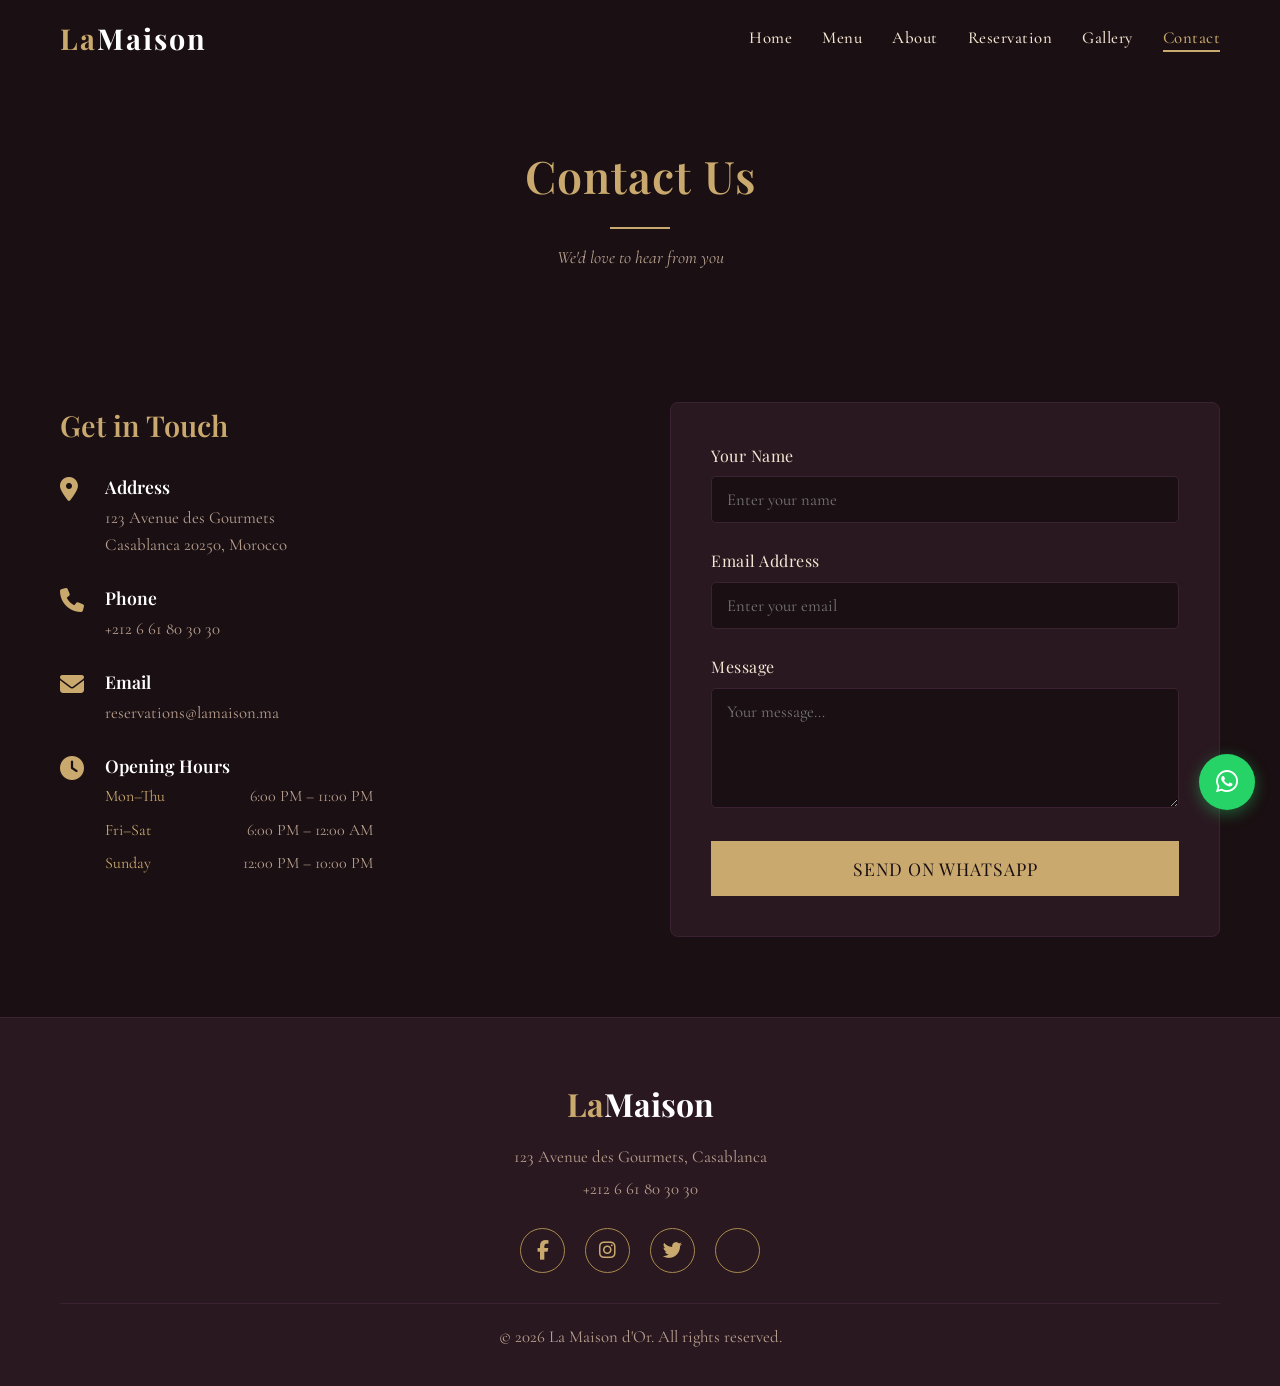
<file: contact.html>
<!DOCTYPE html>
<html lang="en">
<head>
  <meta charset="UTF-8">
  <meta name="viewport" content="width=device-width, initial-scale=1.0">
  <title>Contact – La Maison d'Or</title>
  <meta name="description" content="Get in touch with La Maison d'Or. Find our address, hours, and send us a message.">
  <link rel="stylesheet" href="https://cdnjs.cloudflare.com/ajax/libs/font-awesome/6.5.1/css/all.min.css">
  <link rel="stylesheet" href="css/style.css">
</head>
<body>

  <nav class="navbar" role="navigation" aria-label="Main navigation">
    <div class="container">
      <a href="index.html" class="logo">La<span>Maison</span></a>
      <div class="hamburger" aria-label="Toggle menu" role="button" tabindex="0">
        <span></span><span></span><span></span>
      </div>
      <ul class="nav-links">
        <li><a href="index.html">Home</a></li>
        <li><a href="menu.html">Menu</a></li>
        <li><a href="about.html">About</a></li>
        <li><a href="reservation.html">Reservation</a></li>
        <li><a href="gallery.html">Gallery</a></li>
        <li><a href="contact.html" class="active">Contact</a></li>
      </ul>
    </div>
  </nav>

  <!-- Page Header -->
  <section style="padding-top: 140px; padding-bottom: 0;">
    <div class="container">
      <div class="section-title reveal">
        <h2>Contact Us</h2>
        <div class="divider"></div>
        <p class="subtitle">We'd love to hear from you</p>
      </div>
    </div>
  </section>

  <!-- Contact Content -->
  <section>
    <div class="container">
      <div class="contact-grid reveal">
        <div class="contact-info">
          <h3>Get in Touch</h3>

          <div class="contact-item">
            <i class="fas fa-map-marker-alt"></i>
            <div>
              <h4>Address</h4>
              <p>123 Avenue des Gourmets<br>Casablanca 20250, Morocco</p>
            </div>
          </div>

          <div class="contact-item">
            <i class="fas fa-phone"></i>
            <div>
              <h4>Phone</h4>
              <p>+212 6 61 80 30 30</p>
            </div>
          </div>

          <div class="contact-item">
            <i class="fas fa-envelope"></i>
            <div>
              <h4>Email</h4>
              <p>reservations@lamaison.ma</p>
            </div>
          </div>

          <div class="contact-item">
            <i class="fas fa-clock"></i>
            <div>
              <h4>Opening Hours</h4>
              <div class="hours-grid">
                <span class="day">Mon–Thu</span>
                <span class="time">6:00 PM – 11:00 PM</span>
                <span class="day">Fri–Sat</span>
                <span class="time">6:00 PM – 12:00 AM</span>
                <span class="day">Sunday</span>
                <span class="time">12:00 PM – 10:00 PM</span>
              </div>
            </div>
          </div>
        </div>

        <div class="contact-form">
          <form id="contactForm">
            <div class="form-group">
              <label for="contactName">Your Name</label>
              <input type="text" id="contactName" name="name" required placeholder="Enter your name">
            </div>
            <div class="form-group">
              <label for="contactEmail">Email Address</label>
              <input type="email" id="contactEmail" name="email" required placeholder="Enter your email">
            </div>
            <div class="form-group">
              <label for="contactMessage">Message</label>
              <textarea id="contactMessage" name="message" required placeholder="Your message…"></textarea>
            </div>
            <button type="submit" class="btn btn-primary" style="width:100%;">Send on WhatsApp</button>
          </form>
        </div>
      </div>
    </div>
  </section>

  <footer class="footer">
    <div class="container">
      <div class="logo">La<span>Maison</span></div>
      <p>123 Avenue des Gourmets, Casablanca</p>
      <p>+212 6 61 80 30 30</p>
      <div class="social-links">
        <a href="#" aria-label="Facebook"><i class="fab fa-facebook-f"></i></a>
        <a href="#" aria-label="Instagram"><i class="fab fa-instagram"></i></a>
        <a href="#" aria-label="Twitter"><i class="fab fa-twitter"></i></a>
        <a href="#" aria-label="TripAdvisor"><i class="fab fa-tripadvisor"></i></a>
      </div>
      <div class="footer-bottom">
        <p>&copy; 2026 La Maison d'Or. All rights reserved.</p>
      </div>
    </div>
  </footer>

  <a href="https://wa.me/212661803030" class="whatsapp-float" target="_blank" rel="noopener" aria-label="Contact via WhatsApp">
    <i class="fab fa-whatsapp"></i>
  </a>

  <button class="back-to-top" aria-label="Back to top">
    <i class="fas fa-chevron-up"></i>
  </button>

  <script src="js/script.js"></script>
</body>
</html>
</file>
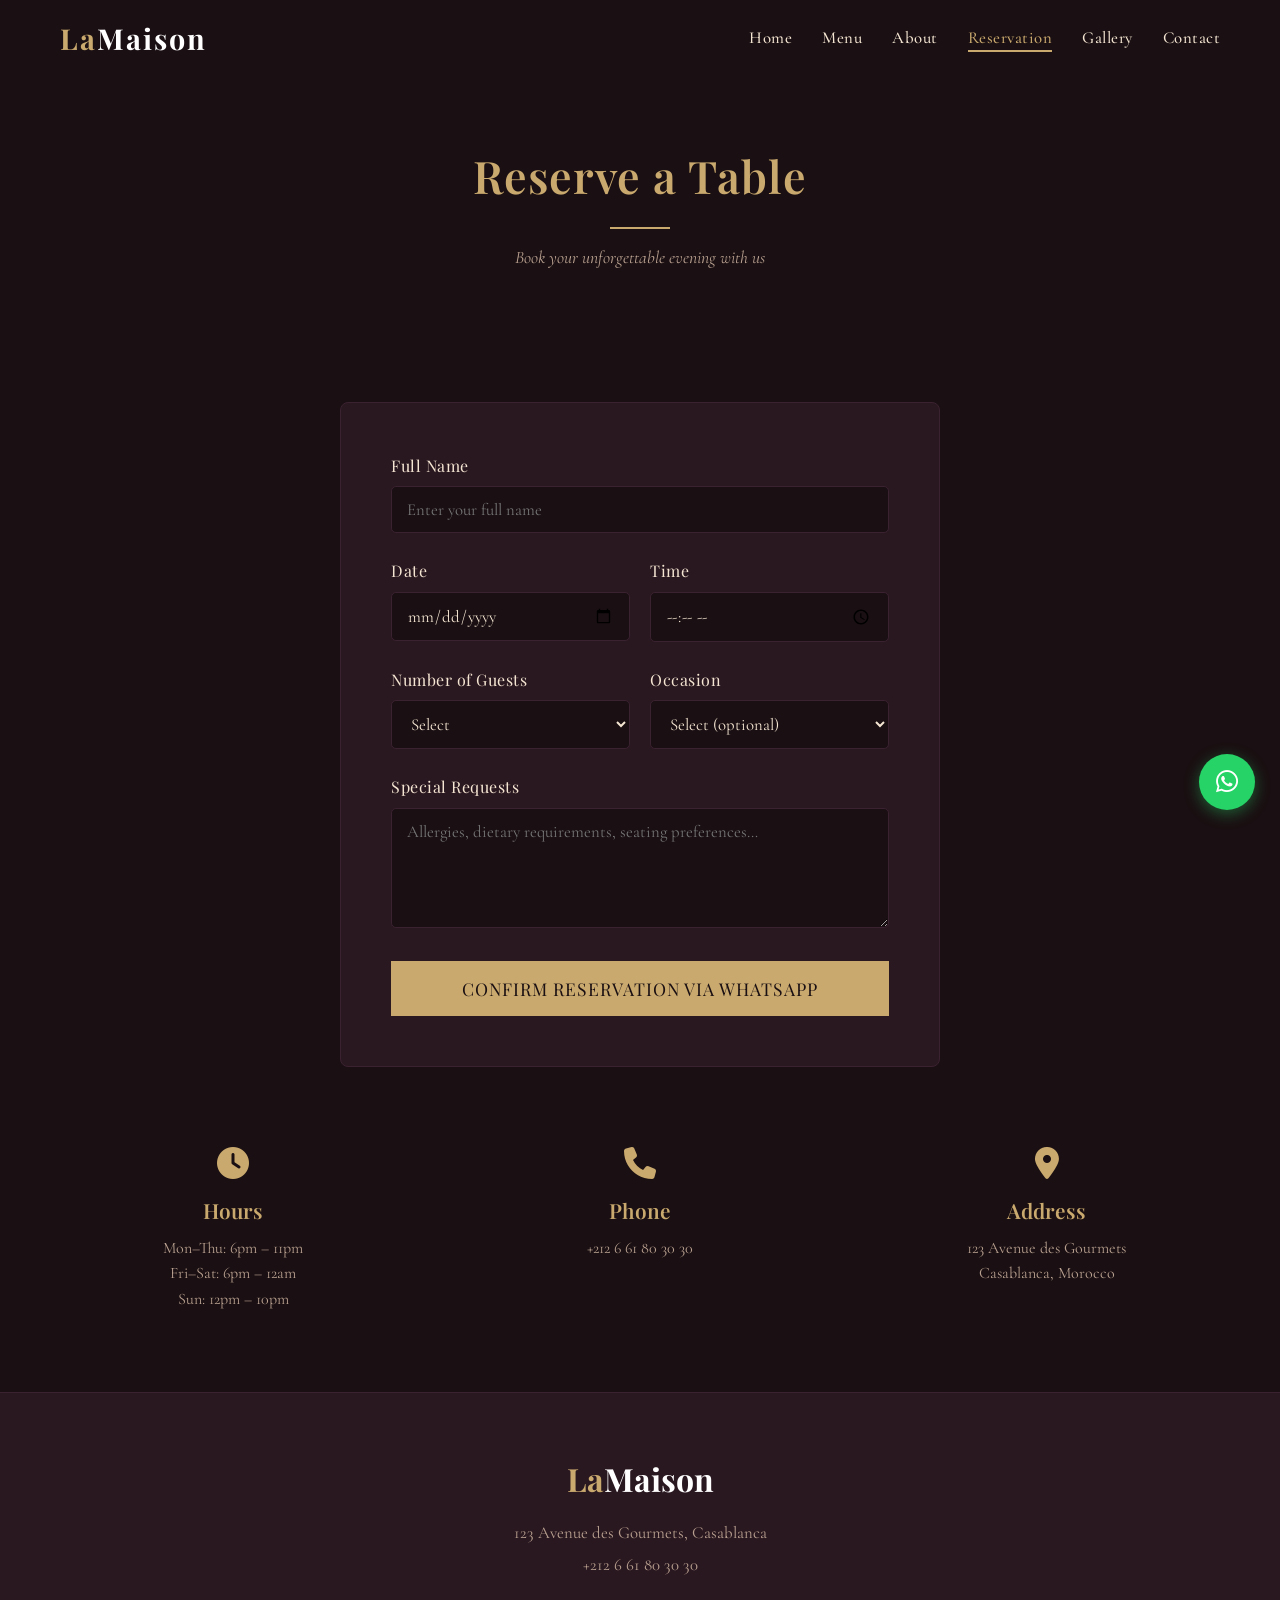
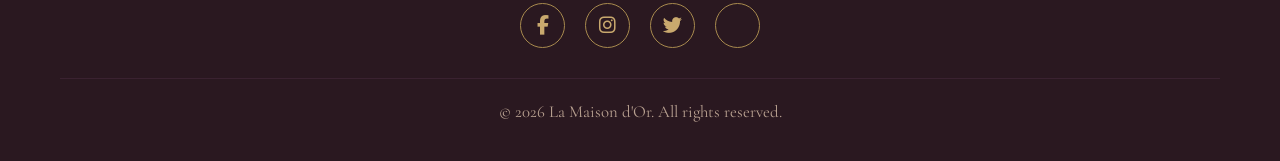
<file: reservation.html>
<!DOCTYPE html>
<html lang="en">
<head>
  <meta charset="UTF-8">
  <meta name="viewport" content="width=device-width, initial-scale=1.0">
  <title>Reservation – La Maison d'Or</title>
  <meta name="description" content="Reserve your table at La Maison d'Or for an unforgettable fine dining experience.">
  <link rel="stylesheet" href="https://cdnjs.cloudflare.com/ajax/libs/font-awesome/6.5.1/css/all.min.css">
  <link rel="stylesheet" href="css/style.css">
</head>
<body>

  <nav class="navbar" role="navigation" aria-label="Main navigation">
    <div class="container">
      <a href="index.html" class="logo">La<span>Maison</span></a>
      <div class="hamburger" aria-label="Toggle menu" role="button" tabindex="0">
        <span></span><span></span><span></span>
      </div>
      <ul class="nav-links">
        <li><a href="index.html">Home</a></li>
        <li><a href="menu.html">Menu</a></li>
        <li><a href="about.html">About</a></li>
        <li><a href="reservation.html" class="active">Reservation</a></li>
        <li><a href="gallery.html">Gallery</a></li>
        <li><a href="contact.html">Contact</a></li>
      </ul>
    </div>
  </nav>

  <!-- Page Header -->
  <section style="padding-top: 140px; padding-bottom: 0;">
    <div class="container">
      <div class="section-title reveal">
        <h2>Reserve a Table</h2>
        <div class="divider"></div>
        <p class="subtitle">Book your unforgettable evening with us</p>
      </div>
    </div>
  </section>

  <!-- Reservation Form -->
  <section>
    <div class="container">
      <div class="reservation-form reveal">
        <form id="reserveForm">
          <div class="form-group">
            <label for="resName">Full Name</label>
            <input type="text" id="resName" name="name" required placeholder="Enter your full name">
          </div>
          <div class="form-row">
            <div class="form-group">
              <label for="resDate">Date</label>
              <input type="date" id="resDate" name="date" required>
            </div>
            <div class="form-group">
              <label for="resTime">Time</label>
              <input type="time" id="resTime" name="time" required>
            </div>
          </div>
          <div class="form-row">
            <div class="form-group">
              <label for="resGuests">Number of Guests</label>
              <select id="resGuests" name="guests" required>
                <option value="">Select</option>
                <option value="1">1 Guest</option>
                <option value="2">2 Guests</option>
                <option value="3">3 Guests</option>
                <option value="4">4 Guests</option>
                <option value="5">5 Guests</option>
                <option value="6">6 Guests</option>
                <option value="7">7 Guests</option>
                <option value="8">8+ Guests</option>
              </select>
            </div>
            <div class="form-group">
              <label for="resOccasion">Occasion</label>
              <select id="resOccasion" name="occasion">
                <option value="">Select (optional)</option>
                <option value="birthday">Birthday</option>
                <option value="anniversary">Anniversary</option>
                <option value="business">Business Dinner</option>
                <option value="date">Date Night</option>
                <option value="other">Other</option>
              </select>
            </div>
          </div>
          <div class="form-group">
            <label for="resNotes">Special Requests</label>
            <textarea id="resNotes" name="notes" placeholder="Allergies, dietary requirements, seating preferences…"></textarea>
          </div>
          <button type="submit" class="btn btn-primary" style="width:100%;">Confirm Reservation via WhatsApp</button>
        </form>
      </div>
    </div>
  </section>

  <!-- Info -->
  <section style="padding-top: 0;">
    <div class="container">
      <div class="contact-grid reveal" style="grid-template-columns: 1fr 1fr 1fr; text-align: center;">
        <div>
          <i class="fas fa-clock" style="font-size: 2rem; color: var(--gold); margin-bottom: 15px;"></i>
          <h3 style="color: var(--gold); font-size: 1.3rem; margin-bottom: 8px;">Hours</h3>
          <p style="color: var(--text-muted);">Mon–Thu: 6pm – 11pm</p>
          <p style="color: var(--text-muted);">Fri–Sat: 6pm – 12am</p>
          <p style="color: var(--text-muted);">Sun: 12pm – 10pm</p>
        </div>
        <div>
          <i class="fas fa-phone" style="font-size: 2rem; color: var(--gold); margin-bottom: 15px;"></i>
          <h3 style="color: var(--gold); font-size: 1.3rem; margin-bottom: 8px;">Phone</h3>
          <p style="color: var(--text-muted);">+212 6 61 80 30 30</p>
        </div>
        <div>
          <i class="fas fa-location-dot" style="font-size: 2rem; color: var(--gold); margin-bottom: 15px;"></i>
          <h3 style="color: var(--gold); font-size: 1.3rem; margin-bottom: 8px;">Address</h3>
          <p style="color: var(--text-muted);">123 Avenue des Gourmets</p>
          <p style="color: var(--text-muted);">Casablanca, Morocco</p>
        </div>
      </div>
    </div>
  </section>

  <footer class="footer">
    <div class="container">
      <div class="logo">La<span>Maison</span></div>
      <p>123 Avenue des Gourmets, Casablanca</p>
      <p>+212 6 61 80 30 30</p>
      <div class="social-links">
        <a href="#" aria-label="Facebook"><i class="fab fa-facebook-f"></i></a>
        <a href="#" aria-label="Instagram"><i class="fab fa-instagram"></i></a>
        <a href="#" aria-label="Twitter"><i class="fab fa-twitter"></i></a>
        <a href="#" aria-label="TripAdvisor"><i class="fab fa-tripadvisor"></i></a>
      </div>
      <div class="footer-bottom">
        <p>&copy; 2026 La Maison d'Or. All rights reserved.</p>
      </div>
    </div>
  </footer>

  <a href="https://wa.me/212661803030" class="whatsapp-float" target="_blank" rel="noopener" aria-label="Contact via WhatsApp">
    <i class="fab fa-whatsapp"></i>
  </a>

  <button class="back-to-top" aria-label="Back to top">
    <i class="fas fa-chevron-up"></i>
  </button>

  <script src="js/script.js"></script>
</body>
</html>
</file>
<file: css/style.css>
@import url('https://fonts.googleapis.com/css2?family=Playfair+Display:ital,wght@0,400;0,500;0,600;0,700;1,400;1,500&family=Cormorant+Garamond:ital,wght@0,300;0,400;0,500;0,600;0,700;1,300;1,400;1,500&display=swap');

:root {
  --burgundy: #6B2D3E;
  --burgundy-light: #8a3d52;
  --burgundy-dark: #4a1f2b;
  --gold: #C9A96E;
  --gold-light: #dfc28a;
  --gold-dark: #a88a4e;
  --dark: #1a0f12;
  --dark-2: #2a1820;
  --dark-3: #3a2230;
  --text: #f5e6d3;
  --text-muted: #b8a090;
  --white: #ffffff;
  --font-display: 'Playfair Display', serif;
  --font-body: 'Cormorant Garamond', serif;
  --transition: all 0.3s ease;
  --shadow: 0 4px 20px rgba(0,0,0,0.3);
  --radius: 8px;
}

*, *::before, *::after { margin: 0; padding: 0; box-sizing: border-box; }

html { scroll-behavior: smooth; }

body {
  font-family: var(--font-body);
  background: var(--dark);
  color: var(--text);
  line-height: 1.6;
  overflow-x: hidden;
}

h1, h2, h3, h4, h5, h6 { font-family: var(--font-display); font-weight: 600; }

a { text-decoration: none; color: inherit; transition: var(--transition); }
ul { list-style: none; }
img { max-width: 100%; height: auto; display: block; }

.container { max-width: 1200px; margin: 0 auto; padding: 0 20px; }

section { padding: 80px 0; }

.section-title {
  text-align: center;
  margin-bottom: 50px;
}

.section-title h2 {
  font-size: 2.8rem;
  color: var(--gold);
  margin-bottom: 10px;
  letter-spacing: 1px;
}

.section-title .subtitle {
  font-size: 1.1rem;
  color: var(--text-muted);
  font-style: italic;
}

.section-title .divider {
  width: 60px;
  height: 2px;
  background: var(--gold);
  margin: 15px auto;
}

/* ============ NAVBAR ============ */
.navbar {
  position: fixed;
  top: 0;
  left: 0;
  right: 0;
  z-index: 1000;
  padding: 15px 0;
  transition: var(--transition);
  background: transparent;
}

.navbar.scrolled {
  background: rgba(26, 15, 18, 0.95);
  backdrop-filter: blur(10px);
  padding: 10px 0;
  box-shadow: 0 2px 20px rgba(0,0,0,0.5);
}

.navbar .container {
  display: flex;
  align-items: center;
  justify-content: space-between;
}

.navbar .logo {
  font-family: var(--font-display);
  font-size: 1.8rem;
  color: var(--gold);
  font-weight: 700;
  letter-spacing: 2px;
}

.navbar .logo span { color: var(--white); }

.nav-links { display: flex; gap: 30px; align-items: center; }

.nav-links a {
  color: var(--text);
  font-size: 1.05rem;
  font-weight: 500;
  position: relative;
  padding-bottom: 4px;
  letter-spacing: 0.5px;
}

.nav-links a::after {
  content: '';
  position: absolute;
  bottom: 0;
  left: 0;
  width: 0;
  height: 2px;
  background: var(--gold);
  transition: var(--transition);
}

.nav-links a:hover::after,
.nav-links a.active::after { width: 100%; }

.nav-links a:hover { color: var(--gold); }
.nav-links a.active { color: var(--gold); }

.hamburger {
  display: none;
  flex-direction: column;
  cursor: pointer;
  gap: 5px;
  padding: 5px;
  z-index: 1001;
}

.hamburger span {
  width: 28px;
  height: 2px;
  background: var(--gold);
  transition: var(--transition);
}

.hamburger.active span:nth-child(1) { transform: rotate(45deg) translate(5px, 5px); }
.hamburger.active span:nth-child(2) { opacity: 0; }
.hamburger.active span:nth-child(3) { transform: rotate(-45deg) translate(5px, -5px); }

/* ============ HERO ============ */
.hero {
  min-height: 100vh;
  display: flex;
  align-items: center;
  justify-content: center;
  text-align: center;
  position: relative;
  background-color: #1a0f12;
  background: linear-gradient(rgba(0,0,0,0.6), rgba(0,0,0,0.6)), url('https://images.pexels.com/photos/6289992/pexels-photo-6289992.jpeg?auto=compress&cs=tinysrgb&w=1920') center/cover no-repeat;
  padding-top: 80px;
}

.hero-content { max-width: 800px; padding: 0 20px; }

.hero-content h1 {
  font-size: 4.5rem;
  color: var(--gold);
  margin-bottom: 20px;
  letter-spacing: 2px;
  animation: fadeInUp 1s ease;
}

.hero-content p {
  font-size: 1.4rem;
  color: var(--text);
  margin-bottom: 35px;
  font-style: italic;
  animation: fadeInUp 1s ease 0.2s both;
}

.btn {
  display: inline-block;
  padding: 14px 40px;
  font-family: var(--font-display);
  font-size: 1.1rem;
  border: 2px solid var(--gold);
  color: var(--gold);
  background: transparent;
  cursor: pointer;
  transition: var(--transition);
  letter-spacing: 1px;
  text-transform: uppercase;
}

.btn:hover {
  background: var(--gold);
  color: var(--dark);
}

.btn-primary {
  background: var(--gold);
  color: var(--dark);
  border: 2px solid var(--gold);
}

.btn-primary:hover {
  background: transparent;
  color: var(--gold);
}

.btn-sm {
  padding: 10px 25px;
  font-size: 0.9rem;
}

@keyframes fadeInUp {
  from { opacity: 0; transform: translateY(30px); }
  to { opacity: 1; transform: translateY(0); }
}

/* ============ ABOUT SECTION (index) ============ */
.about-section {
  display: grid;
  grid-template-columns: 1fr 1fr;
  gap: 60px;
  align-items: center;
}

.about-image img {
  width: 100%;
  aspect-ratio: 16/9;
  object-fit: cover;
  background-color: #6b2d3e;
  border-radius: var(--radius);
  box-shadow: var(--shadow);
}

.about-text h2 {
  font-size: 2.5rem;
  color: var(--gold);
  margin-bottom: 20px;
}

.about-text p {
  font-size: 1.15rem;
  color: var(--text-muted);
  margin-bottom: 15px;
  line-height: 1.8;
}

/* ============ MENU GRID ============ */
.menu-filters {
  display: flex;
  justify-content: center;
  flex-wrap: wrap;
  gap: 12px;
  margin-bottom: 40px;
}

.filter-btn {
  padding: 10px 25px;
  font-family: var(--font-display);
  font-size: 0.95rem;
  border: 1px solid var(--gold);
  background: transparent;
  color: var(--gold);
  cursor: pointer;
  transition: var(--transition);
  text-transform: uppercase;
  letter-spacing: 0.5px;
}

.filter-btn:hover,
.filter-btn.active {
  background: var(--gold);
  color: var(--dark);
}

.menu-grid {
  display: grid;
  grid-template-columns: repeat(auto-fill, minmax(340px, 1fr));
  gap: 30px;
}

.menu-item {
  background: var(--dark-2);
  border-radius: var(--radius);
  overflow: hidden;
  transition: var(--transition);
  border: 1px solid transparent;
}

.menu-item:hover {
  transform: translateY(-5px);
  border-color: var(--gold-dark);
  box-shadow: var(--shadow);
}

.menu-item img {
  width: 100%;
  aspect-ratio: 16/9;
  object-fit: cover;
  background-color: #6b2d3e;
}

.menu-item-body { padding: 20px; }

.menu-item-header {
  display: flex;
  justify-content: space-between;
  align-items: center;
  margin-bottom: 8px;
}

.menu-item-header h3 {
  font-size: 1.3rem;
  color: var(--white);
}

.menu-item .price {
  font-family: var(--font-display);
  font-size: 1.2rem;
  color: var(--gold);
  font-weight: 600;
}

.menu-item .desc {
  font-size: 1rem;
  color: var(--text-muted);
  font-style: italic;
}

.menu-item .category-tag {
  display: inline-block;
  padding: 3px 12px;
  font-size: 0.75rem;
  background: var(--burgundy-dark);
  color: var(--gold);
  border-radius: 20px;
  text-transform: uppercase;
  letter-spacing: 0.5px;
  margin-top: 10px;
}

/* ============ TESTIMONIALS ============ */
.testimonials {
  background: var(--dark-2);
}

.testimonial-carousel {
  max-width: 700px;
  margin: 0 auto;
  position: relative;
  overflow: hidden;
}

.testimonial-slide {
  text-align: center;
  padding: 20px;
  display: none;
  animation: fadeIn 0.5s ease;
}

.testimonial-slide.active { display: block; }

@keyframes fadeIn {
  from { opacity: 0; }
  to { opacity: 1; }
}

.testimonial-slide .quote {
  font-size: 1.5rem;
  font-style: italic;
  color: var(--text);
  line-height: 1.8;
  margin-bottom: 20px;
  position: relative;
}

.testimonial-slide .quote::before {
  content: '\201C';
  font-size: 4rem;
  color: var(--gold);
  position: absolute;
  top: -30px;
  left: -20px;
  font-family: var(--font-display);
  line-height: 1;
}

.testimonial-slide .author {
  font-family: var(--font-display);
  font-size: 1.1rem;
  color: var(--gold);
}

.testimonial-dots {
  display: flex;
  justify-content: center;
  gap: 10px;
  margin-top: 30px;
}

.dot {
  width: 12px;
  height: 12px;
  border-radius: 50%;
  background: var(--dark-3);
  cursor: pointer;
  transition: var(--transition);
  border: none;
}

.dot.active { background: var(--gold); }

/* ============ GALLERY ============ */
.gallery-grid {
  display: grid;
  grid-template-columns: repeat(auto-fill, minmax(280px, 1fr));
  gap: 20px;
}

.gallery-item {
  cursor: pointer;
  border-radius: var(--radius);
  overflow: hidden;
  position: relative;
}

.gallery-item img {
  width: 100%;
  aspect-ratio: 16/9;
  object-fit: cover;
  background-color: #6b2d3e;
  transition: var(--transition);
}

.gallery-item:hover img { transform: scale(1.05); }

.gallery-item .overlay {
  position: absolute;
  inset: 0;
  background: rgba(107, 45, 62, 0.6);
  display: flex;
  align-items: center;
  justify-content: center;
  opacity: 0;
  transition: var(--transition);
}

.gallery-item:hover .overlay { opacity: 1; }

.gallery-item .overlay i {
  font-size: 2rem;
  color: var(--gold);
}

/* Lightbox */
.lightbox {
  position: fixed;
  inset: 0;
  background: rgba(0,0,0,0.92);
  z-index: 2000;
  display: flex;
  align-items: center;
  justify-content: center;
  cursor: pointer;
  opacity: 0;
  visibility: hidden;
  pointer-events: none;
  transition: opacity 0.35s ease, visibility 0.35s ease;
}

.lightbox.active {
  opacity: 1;
  visibility: visible;
  pointer-events: auto;
}

.lightbox img {
  max-width: 85vw;
  max-height: 85vh;
  object-fit: contain;
  border-radius: 4px;
  transform: scale(0.85);
  transition: transform 0.35s cubic-bezier(0.34, 1.56, 0.64, 1);
}

.lightbox.active img {
  transform: scale(1);
}

.lightbox-close {
  position: absolute;
  top: 30px;
  right: 40px;
  font-size: 2.5rem;
  color: var(--white);
  cursor: pointer;
  transition: var(--transition);
  background: none;
  border: none;
}

.lightbox-close:hover { color: var(--gold); }

.lightbox-nav {
  position: absolute;
  top: 50%;
  transform: translateY(-50%);
  font-size: 2.5rem;
  color: var(--white);
  background: none;
  border: none;
  cursor: pointer;
  transition: var(--transition);
  padding: 20px;
}

.lightbox-nav:hover { color: var(--gold); }
.lightbox-prev { left: 20px; }
.lightbox-next { right: 20px; }

/* ============ RESERVATION FORM ============ */
.reservation-form {
  max-width: 600px;
  margin: 0 auto;
  background: var(--dark-2);
  padding: 50px;
  border-radius: var(--radius);
  border: 1px solid var(--dark-3);
}

.form-group { margin-bottom: 25px; }

.form-group label {
  display: block;
  font-family: var(--font-display);
  font-size: 1rem;
  color: var(--text);
  margin-bottom: 8px;
  letter-spacing: 0.5px;
}

.form-group input,
.form-group select,
.form-group textarea {
  width: 100%;
  padding: 12px 15px;
  font-family: var(--font-body);
  font-size: 1.05rem;
  background: var(--dark);
  border: 1px solid var(--dark-3);
  color: var(--text);
  border-radius: 5px;
  transition: var(--transition);
  outline: none;
}

.form-group input:focus,
.form-group select:focus,
.form-group textarea:focus {
  border-color: var(--gold);
}

.form-group textarea { min-height: 120px; resize: vertical; }

.form-row {
  display: grid;
  grid-template-columns: 1fr 1fr;
  gap: 20px;
}

/* ============ CONTACT ============ */
.contact-grid {
  display: grid;
  grid-template-columns: 1fr 1fr;
  gap: 60px;
}

.contact-info h3 {
  font-size: 1.8rem;
  color: var(--gold);
  margin-bottom: 25px;
}

.contact-item {
  display: flex;
  gap: 15px;
  margin-bottom: 25px;
}

.contact-item i {
  font-size: 1.5rem;
  color: var(--gold);
  margin-top: 4px;
  width: 30px;
}

.contact-item h4 {
  font-size: 1.1rem;
  color: var(--white);
  margin-bottom: 4px;
}

.contact-item p { color: var(--text-muted); font-size: 1.05rem; }

.hours-grid {
  display: grid;
  grid-template-columns: 1fr 1fr;
  gap: 8px;
  max-width: 350px;
}

.hours-grid .day { color: var(--gold); }
.hours-grid .time { color: var(--text-muted); text-align: right; }

.contact-form {
  background: var(--dark-2);
  padding: 40px;
  border-radius: var(--radius);
  border: 1px solid var(--dark-3);
}

/* ============ FOOTER ============ */
.footer {
  background: var(--dark-2);
  padding: 60px 0 30px;
  text-align: center;
  border-top: 1px solid var(--dark-3);
}

.footer .logo {
  font-family: var(--font-display);
  font-size: 2rem;
  color: var(--gold);
  font-weight: 700;
  margin-bottom: 15px;
}

.footer .logo span { color: var(--white); }

.footer p { color: var(--text-muted); font-size: 1.05rem; margin-bottom: 5px; }

.footer .social-links {
  display: flex;
  justify-content: center;
  gap: 20px;
  margin: 25px 0;
}

.footer .social-links a {
  width: 45px;
  height: 45px;
  border: 1px solid var(--gold-dark);
  border-radius: 50%;
  display: flex;
  align-items: center;
  justify-content: center;
  color: var(--gold);
  font-size: 1.2rem;
  transition: var(--transition);
}

.footer .social-links a:hover {
  background: var(--gold);
  color: var(--dark);
  border-color: var(--gold);
}

.footer-bottom {
  margin-top: 30px;
  padding-top: 20px;
  border-top: 1px solid var(--dark-3);
  font-size: 0.95rem;
  color: var(--text-muted);
}

/* ============ WHATSAPP FLOATING BUTTON ============ */
.whatsapp-float {
  position: fixed;
  bottom: 90px;
  right: 25px;
  z-index: 999;
  width: 56px;
  height: 56px;
  background: #25D366;
  border-radius: 50%;
  display: flex;
  align-items: center;
  justify-content: center;
  color: var(--white);
  font-size: 1.6rem;
  box-shadow: 0 4px 15px rgba(37, 211, 102, 0.4);
  transition: var(--transition);
  animation: pulse-whatsapp 2s infinite;
}

.whatsapp-float:hover {
  transform: scale(1.1);
  color: var(--white);
  box-shadow: 0 6px 20px rgba(37, 211, 102, 0.6);
}

@keyframes pulse-whatsapp {
  0%, 100% { box-shadow: 0 4px 15px rgba(37, 211, 102, 0.4); }
  50% { box-shadow: 0 4px 25px rgba(37, 211, 102, 0.7); }
}

/* ============ BACK TO TOP ============ */
.back-to-top {
  position: fixed;
  bottom: 25px;
  right: 25px;
  z-index: 999;
  width: 45px;
  height: 45px;
  background: var(--gold);
  border: none;
  border-radius: 50%;
  display: none;
  align-items: center;
  justify-content: center;
  color: var(--dark);
  font-size: 1.2rem;
  cursor: pointer;
  transition: var(--transition);
  box-shadow: var(--shadow);
}

.back-to-top.visible { display: flex; }

.back-to-top:hover {
  background: var(--gold-light);
  transform: translateY(-3px);
}

/* ============ SCROLL REVEAL ============ */
.reveal {
  opacity: 0;
  transform: translateY(40px);
  transition: opacity 0.7s ease, transform 0.7s ease;
}

.reveal.visible {
  opacity: 1;
  transform: translateY(0);
}

/* ============ MODERN ANIMATIONS ============ */
@keyframes float { 0%,100%{transform:translateY(0)} 50%{transform:translateY(-8px)} }
@keyframes glow-gold { 0%,100%{box-shadow:0 0 5px rgba(201,169,110,.3)} 50%{box-shadow:0 0 25px rgba(201,169,110,.6)} }
@keyframes scale-in { from{opacity:0;transform:scale(.9)} to{opacity:1;transform:scale(1)} }
@keyframes slide-left { from{opacity:0;transform:translateX(-40px)} to{opacity:1;transform:translateX(0)} }
@keyframes slide-right { from{opacity:0;transform:translateX(40px)} to{opacity:1;transform:translateX(0)} }
@keyframes shimmer-gold { 0%{background-position:-200% center} 100%{background-position:200% center} }
@keyframes border-fade { 0%,100%{border-color:var(--gold)} 50%{border-color:rgba(201,169,110,.3)} }
@keyframes candle-flicker { 0%,100%{opacity:1;transform:scaleY(1)} 25%{opacity:.9;transform:scaleY(1.02)} 50%{opacity:1;transform:scaleY(.98)} 75%{opacity:.95;transform:scaleY(1.01)} }

.menu-item { animation:fadeInUp .5s ease both }
.menu-item:nth-child(1) { animation-delay:.05s }
.menu-item:nth-child(2) { animation-delay:.1s }
.menu-item:nth-child(3) { animation-delay:.15s }
.menu-item:nth-child(4) { animation-delay:.2s }
.menu-item:nth-child(5) { animation-delay:.25s }
.menu-item:nth-child(6) { animation-delay:.3s }
.menu-item:nth-child(7) { animation-delay:.35s }
.menu-item:nth-child(8) { animation-delay:.4s }
.menu-item:nth-child(9) { animation-delay:.45s }
.menu-item:nth-child(10) { animation-delay:.5s }

@keyframes fadeInUp { from{opacity:0;transform:translateY(30px)} to{opacity:1;transform:translateY(0)} }

.hero-content h1 { animation:fadeInUp 1s ease }
.hero-content p { animation:fadeInUp 1s ease .2s both }
.hero-content .btn { animation:fadeInUp 1s ease .4s both }

.navbar .logo { animation:float 4s ease-in-out infinite }

.whatsapp-float { animation:glow-gold 2s ease-in-out infinite }

.gallery-item { overflow:hidden }
.gallery-item img { transition:transform .6s ease }
.gallery-item:hover img { transform:scale(1.08) }

.footer .social-links a { animation:float 3s ease-in-out infinite }
.footer .social-links a:nth-child(2) { animation-delay:.5s }
.footer .social-links a:nth-child(3) { animation-delay:1s }
.footer .social-links a:nth-child(4) { animation-delay:1.5s }

.btn-primary { animation:glow-gold 3s ease-in-out infinite }

.about-image img { transition:transform .6s ease,box-shadow .6s ease }
.about-image:hover img { transform:scale(1.02) }
.about-image { overflow:hidden; border-radius:var(--radius) }

/* ============ RESPONSIVE ============ */
@media (max-width: 991px) {
  .hamburger { display: flex; }

  .nav-links {
    position: fixed;
    top: 0;
    right: -100%;
    width: 280px;
    height: 100vh;
    background: var(--dark-2);
    flex-direction: column;
    justify-content: center;
    gap: 30px;
    padding: 40px;
    transition: var(--transition);
    box-shadow: -5px 0 30px rgba(0,0,0,0.5);
  }

  .nav-links.active { right: 0; }

  .hero-content h1 { font-size: 2.8rem; }
  .hero-content p { font-size: 1.1rem; }

  .section-title h2 { font-size: 2rem; }

  .about-section { grid-template-columns: 1fr; gap: 30px; }

  .menu-grid { grid-template-columns: 1fr; }

  .contact-grid { grid-template-columns: 1fr; gap: 40px; }

  .form-row { grid-template-columns: 1fr; }

  .reservation-form { padding: 30px; }

  .gallery-grid { grid-template-columns: repeat(2, 1fr); }

  .lightbox-nav { font-size: 1.5rem; padding: 10px; }
  .lightbox-prev { left: 10px; }
  .lightbox-next { right: 10px; }
  .lightbox-close { top: 15px; right: 20px; font-size: 1.8rem; }
}

@media (max-width: 480px) {
  .hero-content h1 { font-size: 2rem; }
  .hero-content p { font-size: 1rem; }

  .section-title h2 { font-size: 1.6rem; }

  .menu-grid { grid-template-columns: 1fr; }

  .gallery-grid { grid-template-columns: 1fr; }

  .navbar .logo { font-size: 1.4rem; }

  .btn { padding: 12px 30px; font-size: 0.9rem; }

  .reservation-form { padding: 20px; }

  .contact-form { padding: 25px; }

  .hours-grid { grid-template-columns: 1fr; }
}
</file>
